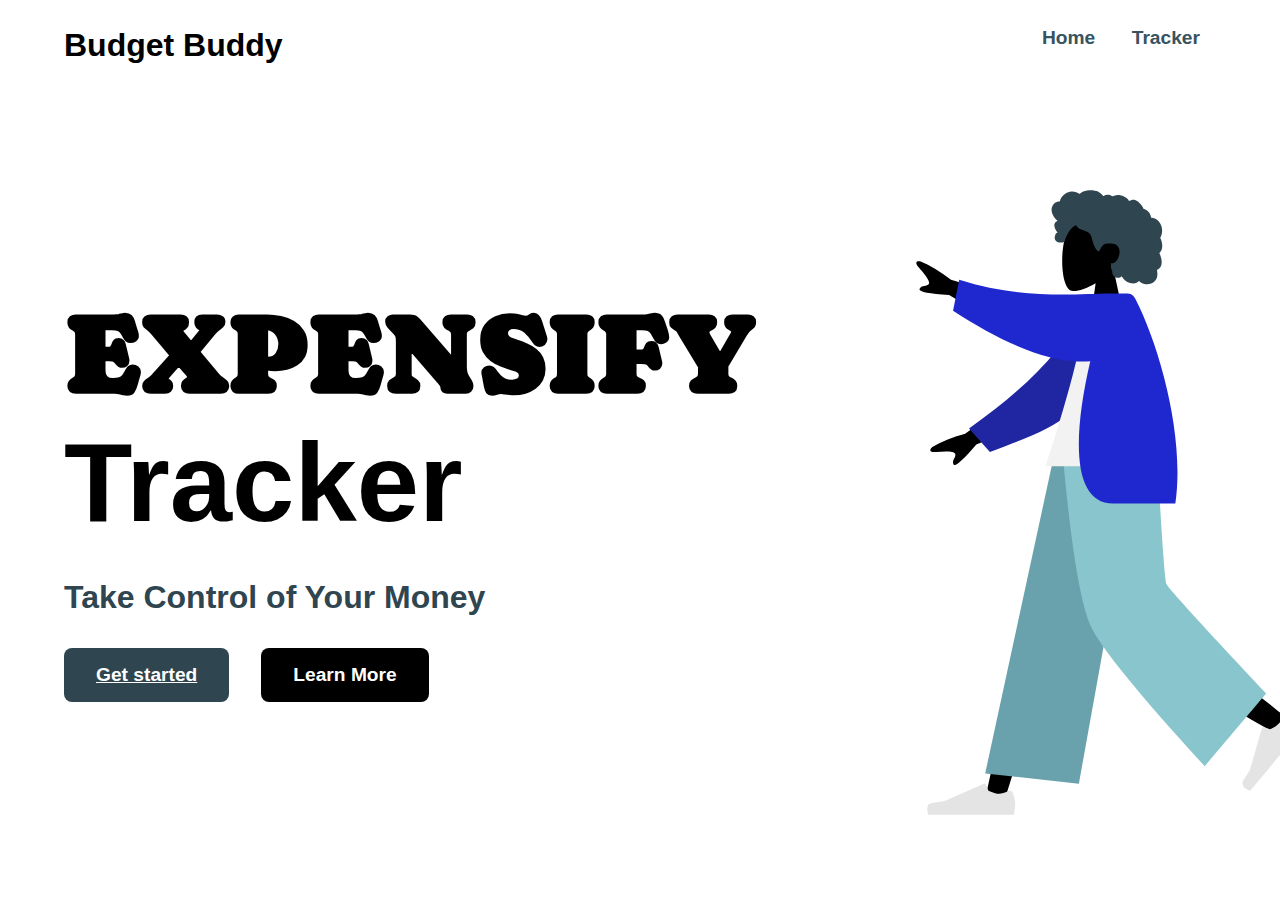
<file: index.html>
<!DOCTYPE html>
<html lang="en">
  <head>
    <meta charset="UTF-8" />
    <meta name="viewport" content="width=device-width, initial-scale=1.0" />
    <link rel="stylesheet" href="styles.css" />
    <link rel="shortcut icon" href="[data-uri]" type="image/x-icon">
    <title>Budget Buddy</title>
  </head>
  <body>
    <header class=" container flex flex-column">
      <div class="">
        <nav class="flex flex-row">
          <ul>
            <li id="branding">
              <h1 class="branding">Budget Buddy</h1>
            </li>
            <li>
              <a class="nav-link" href="../../index.html">Home</a>
              <a class="nav-link" href="./pages/dashboard/dashboard.html">Tracker</a>
            </li>
          </ul>
        </nav>
      </div>
      <div class="main-header-container">
        <div class="wrapper">
          <h1 class="font-comic header-heading">EXPENSIFY</h1>
          <h1 class="header-heading">Tracker</h1>
          <p class="tag-line">Take Control of Your Money</p>
          <div class="header-button-container">
              <a href="./pages/dashboard/dashboard.html" class="primary-button">Get started</a>
              <button class="secondary-button">Learn More</button>
          </div>
        </div>
        <img src="assets/asset 8.svg" alt="expense" />
      </div>
    </header>
  </body>
</html>
</file>
<file: styles.css>
@import url('https://fonts.googleapis.com/css2?family=Caprasimo&display=swap');

*{
    margin: 0;
    padding: 0;
    box-sizing: border-box;
    font-family: 'Segoe UI', Tahoma, Geneva, Verdana, sans-serif;
}
body{
    display: flex;
    align-items: center;
    justify-content: center;
}
:root{
    --primary-color: #2f4550;
    --secondary-color: #385360;
    --accent-color: #b8dbd9;
}
/* utility-classes */
.font-comic{
    font-family: 'Caprasimo', cursive;
}

.center{
    display: flex;
    justify-content: center;
    align-items: center;
}

.flex{
    display: flex;
}
.flex-column{
    flex-direction: column;
}
.flex-row{
    flex-direction: row;
}
.container{
    width: 90%;
    margin: 0 auto;
}
.w-full{
    width: 100%;
}
/* buttons */
.primary-button{
    background-color: var(--primary-color);
    color: white;
    padding: 1rem 2rem;
    border-radius: 0.5rem;
    font-size: 1.2rem;
    font-weight: 600;
    border: none;
    cursor: pointer;
    transition: all 0.3s ease;
}
.primary-button:hover{
    background-color: var(--secondary-color);
}
.secondary-button{
    background-color: black;
    color: white;
    padding: 1rem 2rem;
    border-radius: 0.5rem;
    font-size: 1.2rem;
    font-weight: 600;
    border: none;
    cursor: pointer;
    transition: all 0.3s ease;
}
.secondary-button:hover{
    background-color: var(--secondary-color);
}

/* navbar */
nav{
    width: 100%;
    height: 10vh;
    display: flex;
    justify-content: space-between;
    align-items: center;
    position: relative;
    top: 0;
    left: 0;
    z-index: 100;
}
.branding{
    font-size: 2rem;
    font-weight: 600;
    color: black;
    text-decoration: none;
}
nav>ul{
    list-style: none;
    display: flex;
    justify-content: space-between;
    width: 100%;
}
.nav-link{
    text-decoration: none;
    color: var(--secondary-color);
    font-size: 1.2rem;
    font-weight: 600;
    padding: 1rem;
    transition: all 0.3s ease;
}
.nav-link:hover{
    color: var(--primary-color);
}

/* header */

.header-heading{
    font-size: 7rem;
    width: 50%;
    font-weight: 600;
    color: black;
}
.main-header-container{
    justify-content: space-between;
    height: 90vh;
    display: flex;
    align-items: center;
    flex-direction: row;
    width: 100%;
    margin: 0 auto;
}
.main-header-container>img{
    width: 50%;
    height: 100%;
    -webkit-transform: scaleX(-1);
    transform: scaleX(-1);
}
.tag-line{
    font-size: 2rem;
    font-weight: 600;
    color: var(--primary-color);
    margin: 2rem 0;
}
.header-button-container{
    display: flex;
    gap: 2rem;
}

@media screen and (max-width: 1024px){
   body{
         font-size: 10px;
   }
    
}
@media screen and (max-width: 768px){
    nav>ul{
        list-style: none;
        display: flex;
        flex-direction: column;
        align-items: center;
        gap: 1rem;
        justify-content: space-between;
        width: 100%;
    }
    .header-heading{
        font-size: 2rem;
        width: 100%;
        font-weight: 600;
        color: black;
        text-align: center;
    }
    .tag-line{
        font-size: 1rem;
    }
    .main-header-container{
        height: 50%;
        flex-direction: column;
        display: flex;
        align-items: center;
        justify-content: center;
    }
    .wrapper{
        display: flex;
        flex-direction: column;
        align-items: center;
        justify-content: center;
        height: 100%;
        margin-top: 5rem;
    }
    

}
</file>
